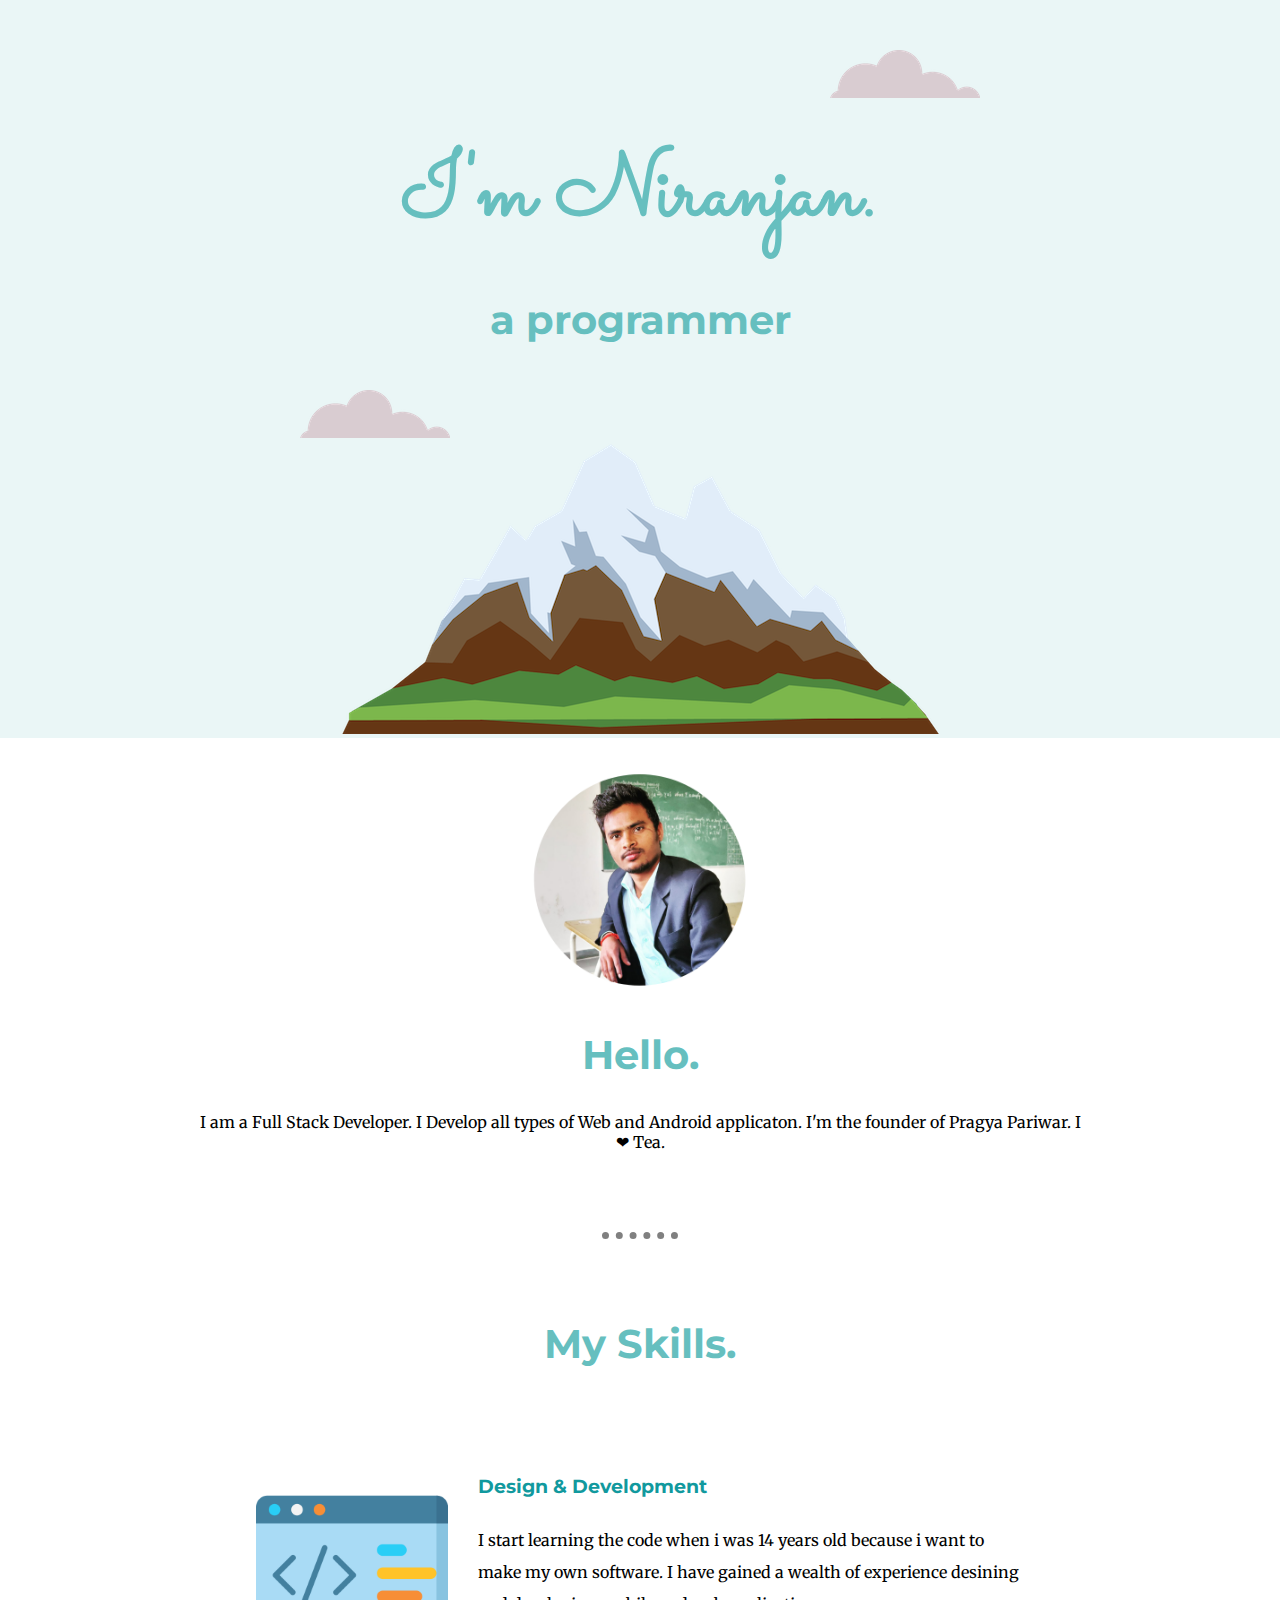
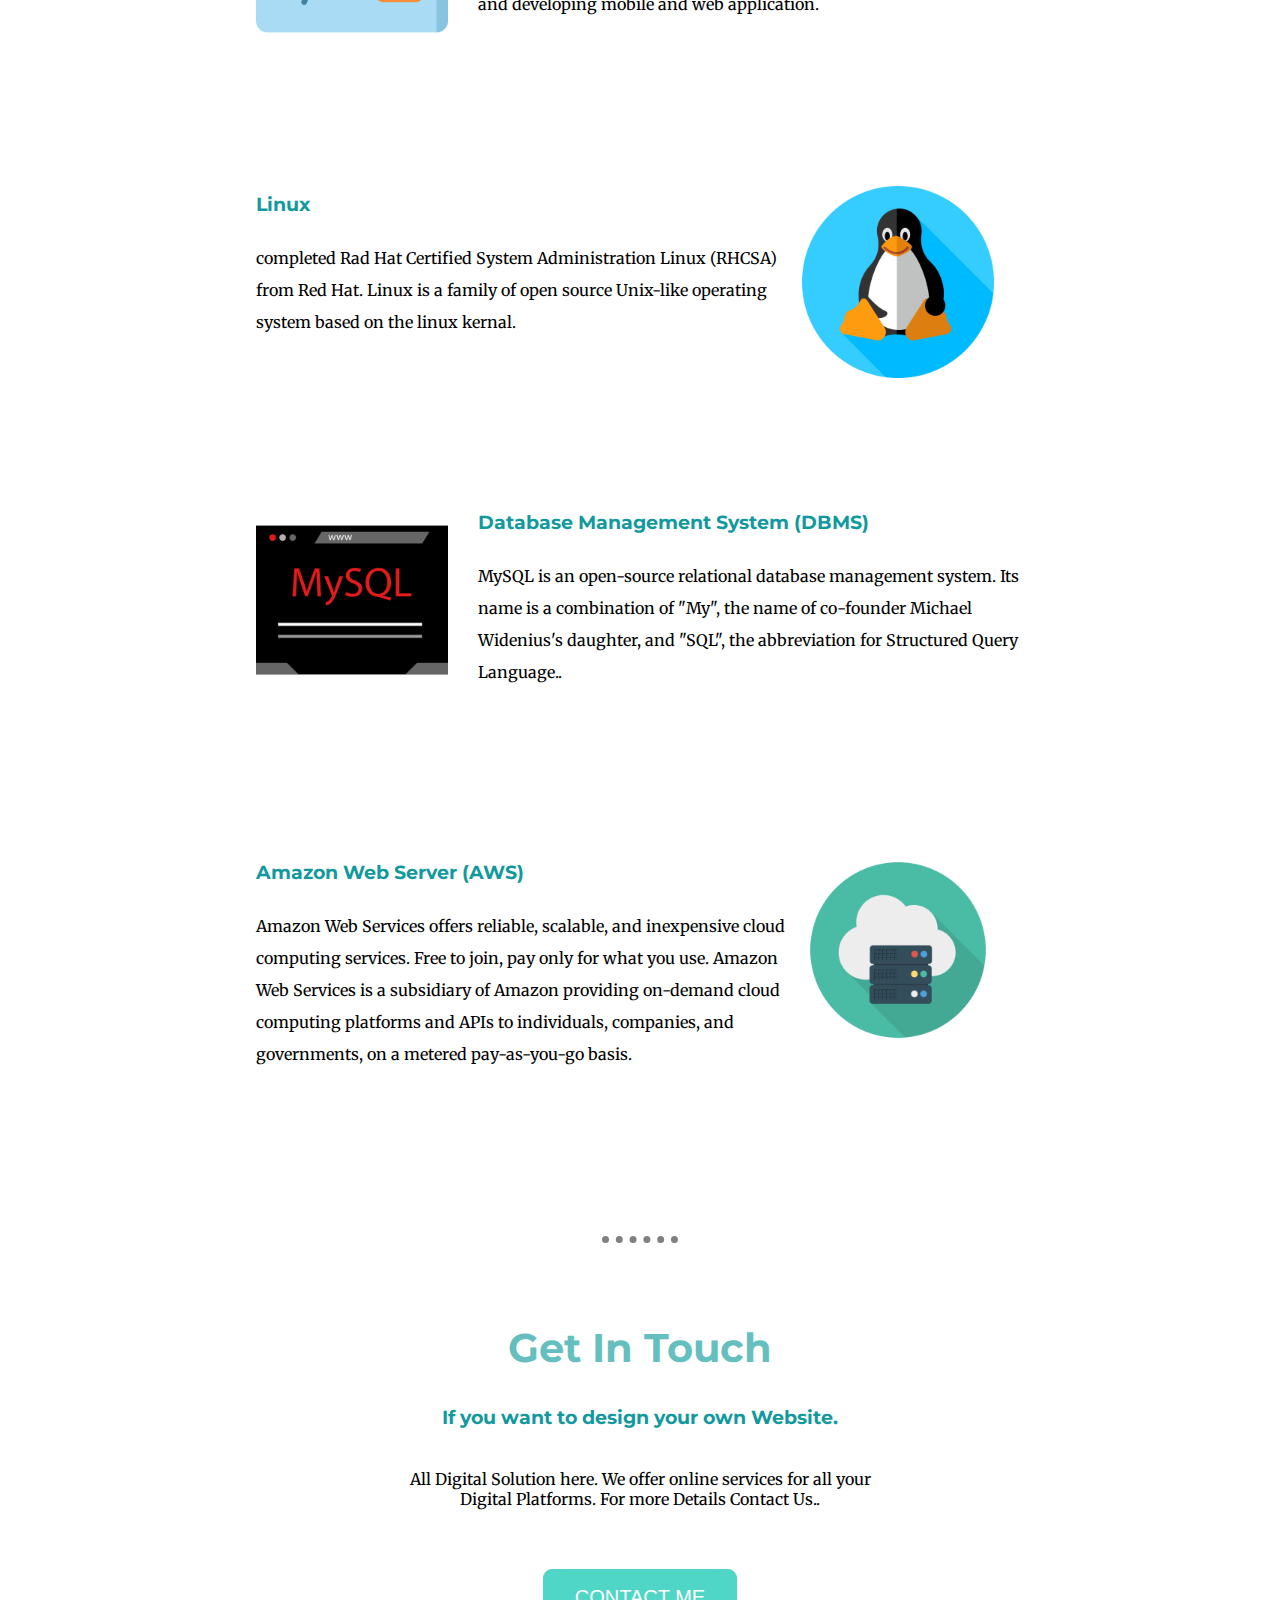
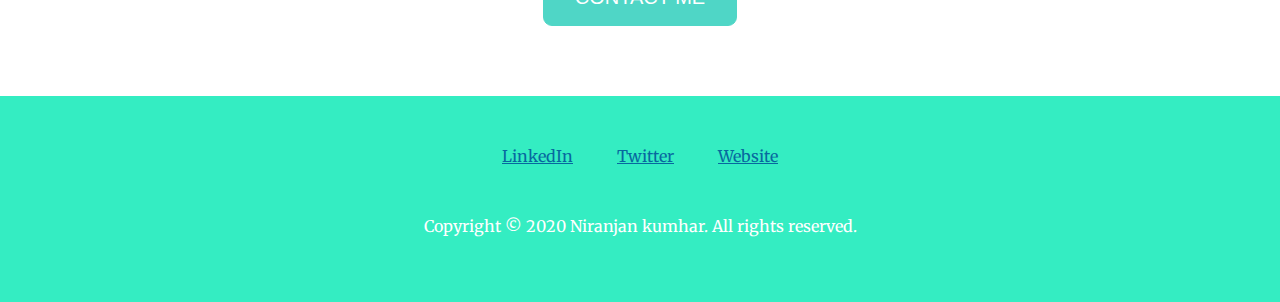
<file: index.html>
<!DOCTYPE html>
<html lang="en" dir="ltr">
  <head>
    <meta charset="utf-8">
    <title>Niranjan</title>
    <link rel="stylesheet" href="css/style.css">
    <link rel="icon" href="favicon.ico">
    <link href="https://fonts.googleapis.com/css2?family=Merriweather:ital,wght@0,400;1,900&family=Montserrat:ital,wght@0,200;1,300;1,400;1,600&family=Sacramento&display=swap" rel="stylesheet">
  </head>
  <body>
    <div class="div1">
      <img class="top-cloud" src="images/cloud.png" alt="cloud image" />
      <h1>I'm Niranjan.</h1>
      <h2 class="programmer">a programmer</h2>
      <img class="bottom-cloud" src="images/cloud.png" alt="cloud image" />
      <img src="images/mountain.png" alt="mountain image" />
    </div>
    <div class="middle-container">
      <div class="profile">
        <img src="images/niranjan.png" width="25%" alt="Profile pic">
        <h2>Hello.</h2>
        <p>I am a Full Stack Developer. I Develop all types of Web and Android applicaton. I'm the founder of Pragya Pariwar. I ❤ Tea. </p>
      </div>
      <hr />
      <div class="skills">
        <h2>My Skills.</h2>
        <div class="skill-row">
          <img class="code-img" src="images/code.png" alt="code-img">
          <h3>Design & Development</h3>
          <p>I start learning the code when i was 14 years old because i want to make my own software. I have gained a wealth of experience desining and developing mobile and web application.</p>
        </div>
        <div class="skill-row">
          <img class="com-img" src="images/linux.png" alt="linux-img">
          <h3>Linux</h3>
          <p> completed Rad Hat Certified System Administration Linux (RHCSA) from Red Hat. Linux is a family of open source Unix-like operating system based on the linux kernal.</p>
        </div>
        <div class="skill-row">
          <img class="code-img" src="images/mysql.png" alt="mysql-img">
          <h3>Database Management System (DBMS)</h3>
          <p>MySQL is an open-source relational database management system. Its name is a combination of "My", the name of co-founder Michael Widenius's daughter, and "SQL", the abbreviation for Structured Query Language..</p>
        </div>
        <div class="skill-row">
          <img class="com-img" src="images/server.png" alt="server-img">
          <h3>Amazon Web Server (AWS)</h3>
          <p>Amazon Web Services offers reliable, scalable, and inexpensive cloud computing services. Free to join, pay only for what you use. Amazon Web Services is a subsidiary of Amazon providing on-demand cloud computing platforms and APIs to individuals, companies, and governments, on a metered pay-as-you-go basis.</p>
        </div>
      </div>
      <hr />
      <div class="contact-me">
        <h2>Get In Touch</h2>
        <h3>If you want to design your own Website.</h3>
        <p class="contect-msg">All Digital Solution here. We offer online services for all your Digital Platforms. For more Details Contact Us..</p>
        <a class="btn" href="contect.html">CONTACT ME</a>
      </div>
    </div>


    <div class="bottom-container">
      <a class="footer-link" href="https://www.linkedin.com/">LinkedIn</a>
      <a class="footer-link" href="https://twitter.com/">Twitter</a>
      <a class="footer-link" href="https://www.appbrewery.co/">Website</a>
      <p style="margin-top:50px; color:white;">Copyright © 2020  Niranjan kumhar.  All rights reserved.</p>
    </div>

    <div class="div2">

    </div>
    <div class="div3">

    </div>
  </body>
</html>
</file>
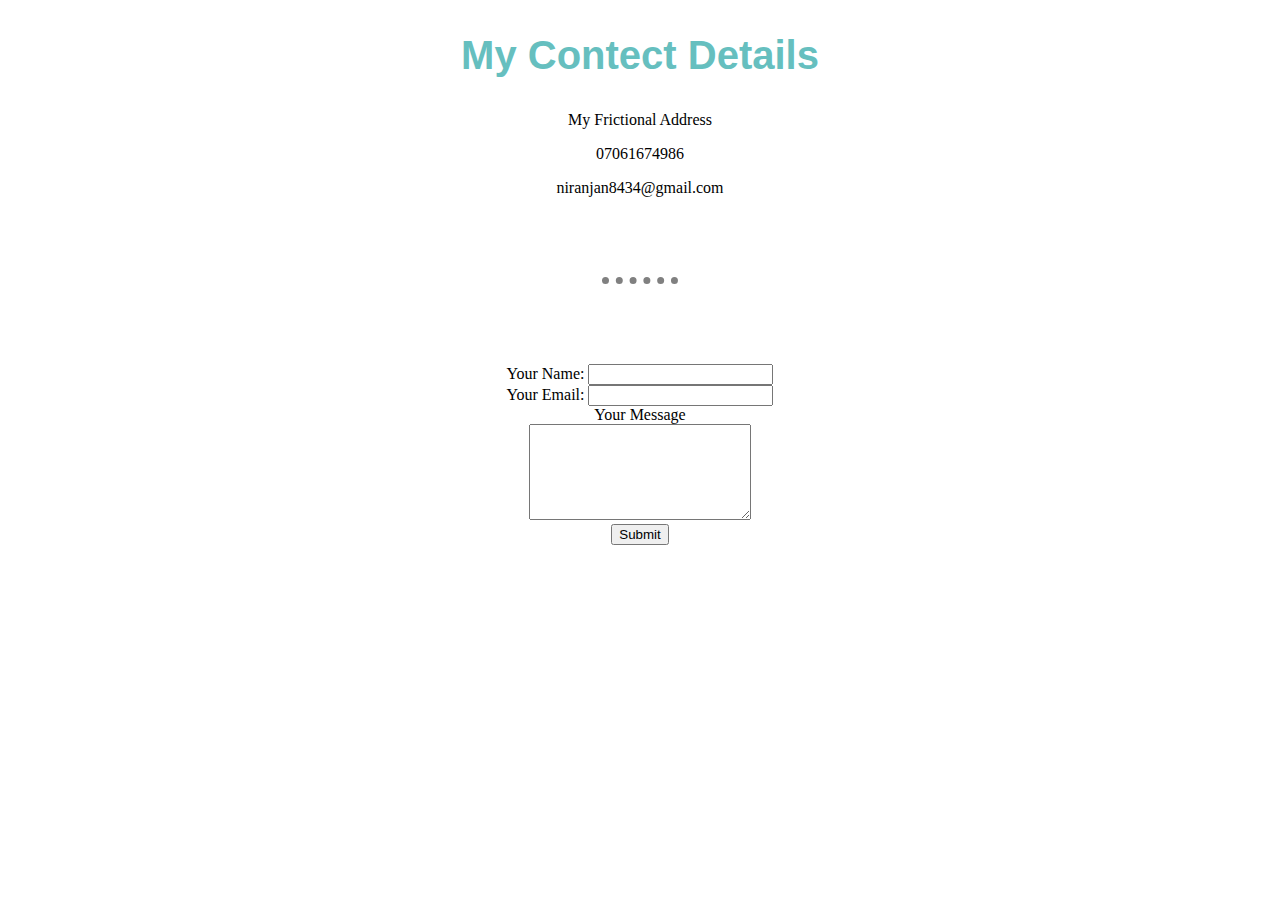
<file: contect.html>
<!DOCTYPE html>
<html lang="en" dir="ltr">
  <head>
    <meta charset="utf-8">
    <title></title>
    <link rel="stylesheet" href="css/style.css">
  </head>
  <body>
    <h2>My Contect Details</h2>
    <p>My Frictional Address</p>
    <p>07061674986</p>
    <p>niranjan8434@gmail.com</p>
    <hr />
    <form action="index.html">
      <label for="">Your Name:</label>
      <input type="text" name="" value=""><br />
      <label for="">Your Email:</label>
      <input type="email" name="" value=""><br />
      <label for="">Your Message</label><br />
      <textarea name="name" rows="6" cols="25"></textarea><br />
      <input type="submit">
      </form>

  </body>
</html>
</file>
<file: css/style.css>
body{
  margin:0;
  text-align: center;
  font-family: 'Merriweather', serif;
}
h1{
  margin: 30px auto 0 auto;
  color: #66bfbf;
  font-family: 'Sacramento', cursive;
  font-size: 5.625rem;
}
h2{
  font-family: 'Montserrat', sans-serif;
  font-size: 2.5rem;
  color: #66bfbf;


}
h3{
  font-family: 'Montserrat', sans-serif;
  color: #11999e;
}
hr{
  border-style: none;
  border-top: dotted;
  margin: 80px auto 80px auto;
  color: grey;
  width: 6%;
  border-width: 7px;
}
.div1{
  background-color: #eaf6f6;
  position: relative;
  padding-top: 100px;
  margin-bottom: 30px
}
.top-cloud{
  position: absolute;
  right: 300px;
  top: 50px;
}
.bottom-cloud{
  position: absolute;
  left: 300px;
  bottom: 300px;
}
a{
  color: #07689f;
  margin: 20px
}
a:hover{
  color: white;
}
.profile{
  width: 70%;
  margin: 10px auto 10px auto;
}
.skill-row{
  width: 60%;
  margin: 100px auto 100px auto;
  text-align: left;
  line-height: 2;
  padding-bottom: 50px;
}
.code-img{
  width: 25%;
  float: left;
  margin-right: 30px;

}
.com-img{
  width: 25%;
  float:right;
  margin-right: 30px;
}
.contect-msg{
  width: 40%;
  margin: 40px auto 40px auto;
}
.contect-me{
  line-height: 2;
}
.bottom-container{
  background-color: #34edc2;
  margin-top: 50px;
  padding: 50px;

}
.btn {
	background-color:#4fd6c6;
	border-radius:9px;
	border:1px solid #4fd6c6;
	display:inline-block;
	cursor:pointer;
	color:#ffffff;
	font-family:Arial;
	font-size:20px;
	padding:16px 31px;
	text-decoration:none;
}
.btn:hover {
	background-color:#23f5b9;
}
.btn:active {
	position:relative;
	top:1px;
}
</file>
